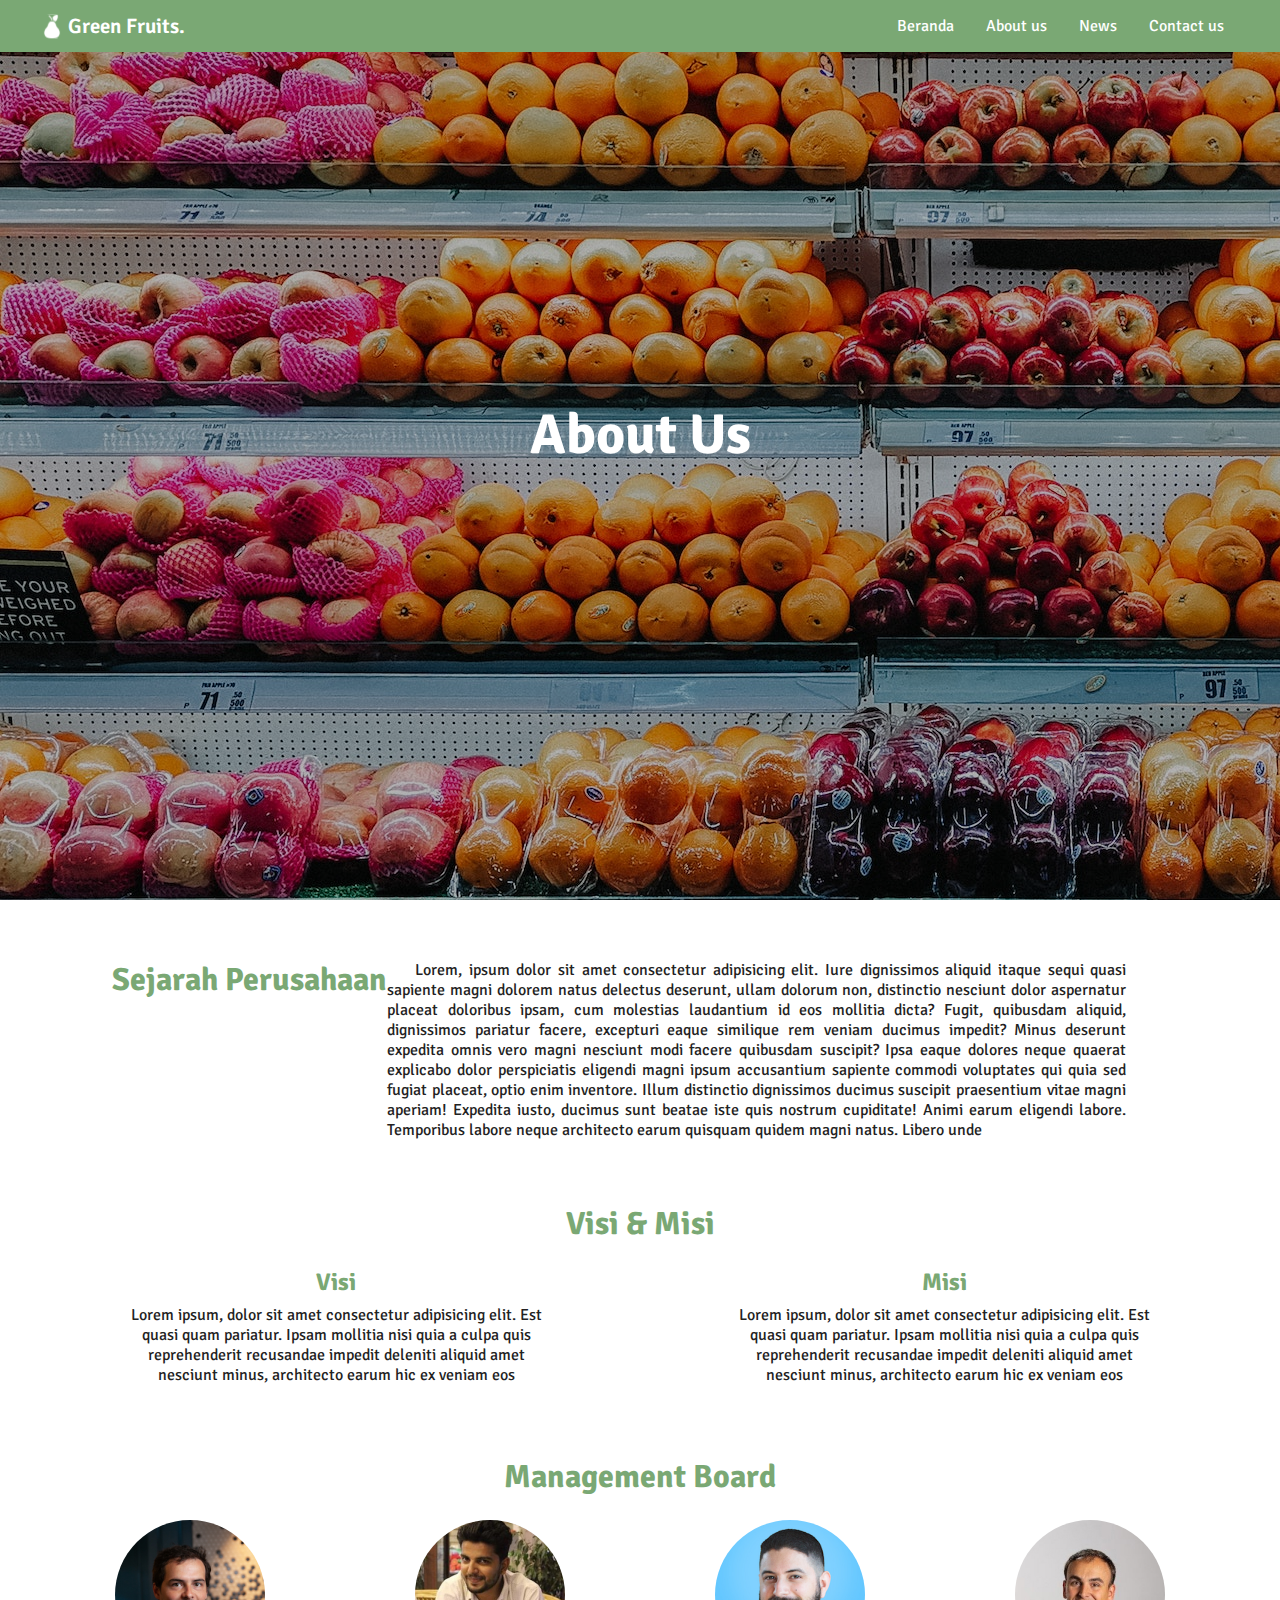
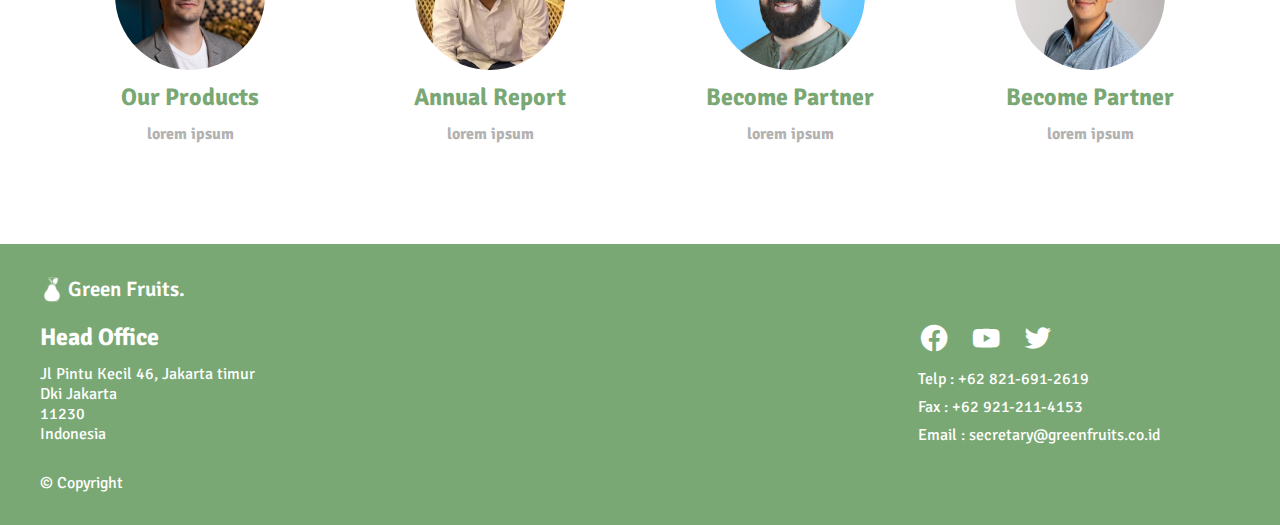
<file: about-us.html>
<!DOCTYPE html>
<html lang="en">
  <head>
    <meta charset="UTF-8" />
    <meta name="viewport" content="width=device-width, initial-scale=1.0" />
    <link rel="shortcut icon" href="img/avocado-green.png" type="image/x-icon" />
    <link rel="stylesheet" href="css/nav-footer.css" />
    <link rel="stylesheet" href="css/about-us.css" />
    <link rel="preconnect" href="https://fonts.googleapis.com" />
    <link rel="preconnect" href="https://fonts.gstatic.com" crossorigin />
    <link href="https://fonts.googleapis.com/css2?family=Signika:wght@300;400;500;600;700&display=swap" rel="stylesheet" />
    <link rel="stylesheet" href="https://cdn.jsdelivr.net/npm/boxicons@latest/css/boxicons.min.css" />
    <title>Green Fruits.</title>
  </head>

  <body>
    <!-- nav start -->
    <nav>
      <div class="container-nav">
        <div class="logo">
          <svg width="24" height="25" viewBox="0 0 24 25" fill="none" xmlns="http://www.w3.org/2000/svg" xmlns:xlink="http://www.w3.org/1999/xlink">
            <rect y="0.570312" width="24" height="24" fill="url(#pattern0)" />
            <defs>
              <pattern id="pattern0" patternContentUnits="objectBoundingBox" width="1" height="1">
                <use xlink:href="#image0_15_293" transform="scale(0.01)" />
              </pattern>
              <image
                id="image0_15_293"
                width="100"
                height="100"
                xlink:href="[data-uri]"
              />
            </defs>
          </svg>
          Green Fruits.
        </div>
        <div class="nav-links">
          <a href="index.html" class="active">Beranda</a>
          <a href="about-us.html">About us</a>
          <a href="news.html">News</a>
          <a href="contact-us.html">Contact us</a>
        </div>
        <button id="hamburgerButton" type="button" aria-label="Navigasi-Button">☰</button>
      </div>
    </nav>
    <!-- nav end -->
    <!-- main start -->
    <main>
      <div class="container-main">
        <!-- hero start-->
        <div class="hero"></div>
        <!-- hero end -->
        <div class="head">
          <div class="heading">
            <h1>About Us</h1>
          </div>
        </div>
        <div class="section-1">
          <div class="heading">
            <h1>Sejarah Perusahaan</h1>
            <p>
              Lorem, ipsum dolor sit amet consectetur adipisicing elit. Iure dignissimos aliquid itaque sequi quasi sapiente magni dolorem natus delectus deserunt, ullam dolorum non, distinctio nesciunt dolor aspernatur placeat doloribus
              ipsam, cum molestias laudantium id eos mollitia dicta? Fugit, quibusdam aliquid, dignissimos pariatur facere, excepturi eaque similique rem veniam ducimus impedit? Minus deserunt expedita omnis vero magni nesciunt modi facere
              quibusdam suscipit? Ipsa eaque dolores neque quaerat explicabo dolor perspiciatis eligendi magni ipsum accusantium sapiente commodi voluptates qui quia sed fugiat placeat, optio enim inventore. Illum distinctio dignissimos
              ducimus suscipit praesentium vitae magni aperiam! Expedita iusto, ducimus sunt beatae iste quis nostrum cupiditate! Animi earum eligendi labore. Temporibus labore neque architecto earum quisquam quidem magni natus. Libero unde
            </p>
          </div>
        </div>
        <div class="section-2">
          <h1>Visi & Misi</h1>
          <div class="body-text">
            <h2>Visi</h2>
            <p>
              Lorem ipsum, dolor sit amet consectetur adipisicing elit. Est quasi quam pariatur. Ipsam mollitia nisi quia a culpa quis reprehenderit recusandae impedit deleniti aliquid amet nesciunt minus, architecto earum hic ex veniam eos
            </p>
          </div>
          <div class="body-text">
            <h2>Misi</h2>
            <p>
              Lorem ipsum, dolor sit amet consectetur adipisicing elit. Est quasi quam pariatur. Ipsam mollitia nisi quia a culpa quis reprehenderit recusandae impedit deleniti aliquid amet nesciunt minus, architecto earum hic ex veniam eos
            </p>
          </div>
        </div>
        <div class="section-3">
          <h1>Management Board</h1>
          <div class="card">
            <div class="icon"><img src="img/Person/person.jpg" alt="Jakob Franci" /></div>
            <h2>Our Products</h2>
            <h4>lorem ipsum</h4>
          </div>
          <div class="card">
            <div class="icon"><img src="img/Person/person (2).jpg" alt="Marcus Levin" /></div>
            <h2>Annual Report</h2>
            <h4>lorem ipsum</h4>
          </div>
          <div class="card">
            <div class="icon"><img src="img/Person/person (3).jpg" alt="Cooper Kenter" /></div>
            <h2>Become Partner</h2>
            <h4>lorem ipsum</h4>
          </div>
          <div class="card">
            <div class="icon"><img src="img/Person/person (4).jpg" alt="Davis Press" /></div>
            <h2>Become Partner</h2>
            <h4>lorem ipsum</h4>
          </div>
        </div>
      </div>
    </main>
    <!-- main end -->
    <!-- footer start -->
    <footer>
      <div class="container-footer">
        <div class="logo">
          <svg width="24" height="25" viewBox="0 0 24 25" fill="none" xmlns="http://www.w3.org/2000/svg" xmlns:xlink="http://www.w3.org/1999/xlink">
            <rect y="0.570312" width="24" height="24" fill="url(#pattern0)" />
            <defs>
              <pattern id="pattern0" patternContentUnits="objectBoundingBox" width="1" height="1">
                <use xlink:href="#image0_15_293" transform="scale(0.01)" />
              </pattern>
              <image
                id="image0_15_293"
                width="100"
                height="100"
                xlink:href="[data-uri]"
              />
            </defs>
          </svg>
          Green Fruits.
        </div>
        <div class="content">
          <div class="text">
            <div class="heading">Head Office</div>
            <p>
              Jl Pintu Kecil 46, Jakarta timur <br />
              Dki Jakarta <br />
              11230 <br />
              Indonesia
            </p>
          </div>
          <div class="contact">
            <div class="body-text">
              <p>Telp : +62 821-691-2619</p>
              <p>Fax : +62 921-211-4153</p>
              <p>Email : secretary@greenfruits.co.id</p>
            </div>
            <div class="media-social">
              <div class="facebook"><i class="bx bxl-facebook-circle"></i></div>
              <div class="youtube"><i class="bx bxl-youtube"></i></div>
              <div class="twitter"><i class="bx bxl-twitter"></i></div>
            </div>
          </div>
        </div>

        <div class="copyright">
          &copy;
          <span>Copyright</span>
        </div>
      </div>
    </footer>
    <!-- footer end -->
  </body>
</html>
</file>
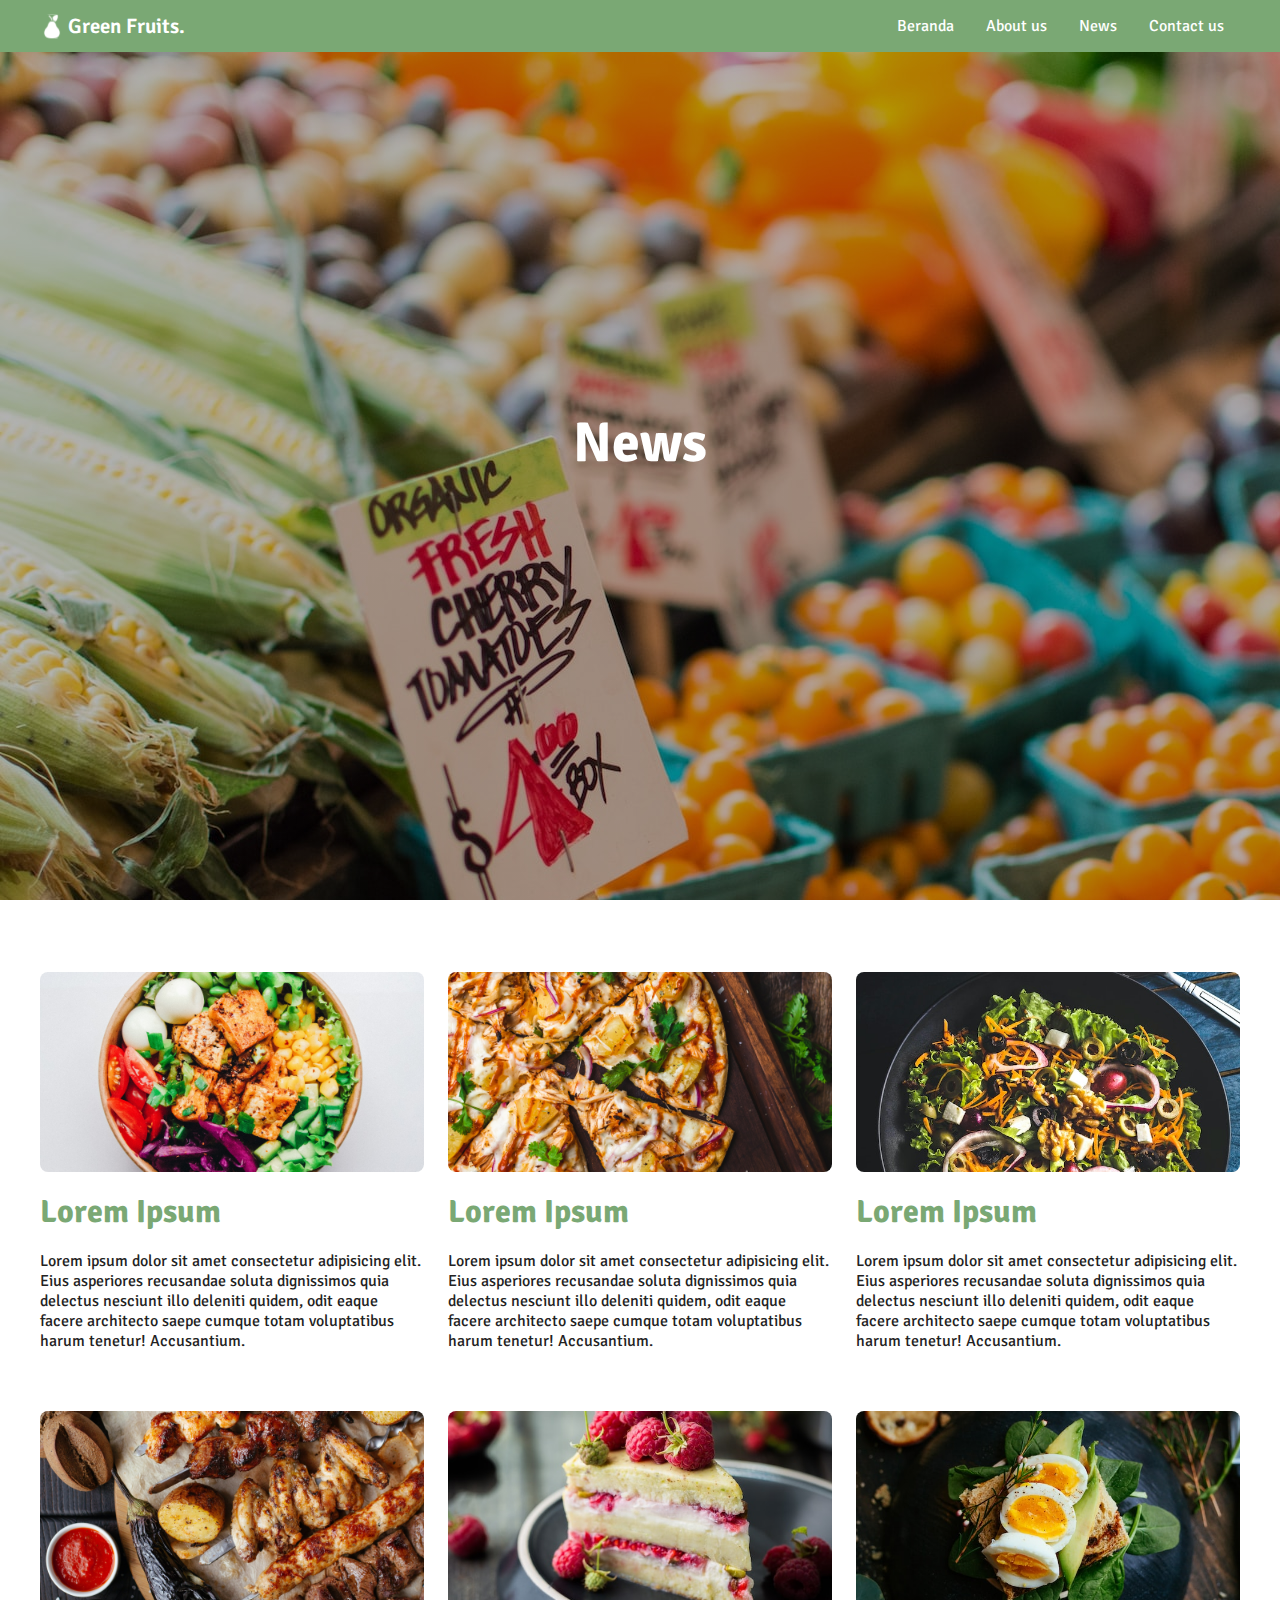
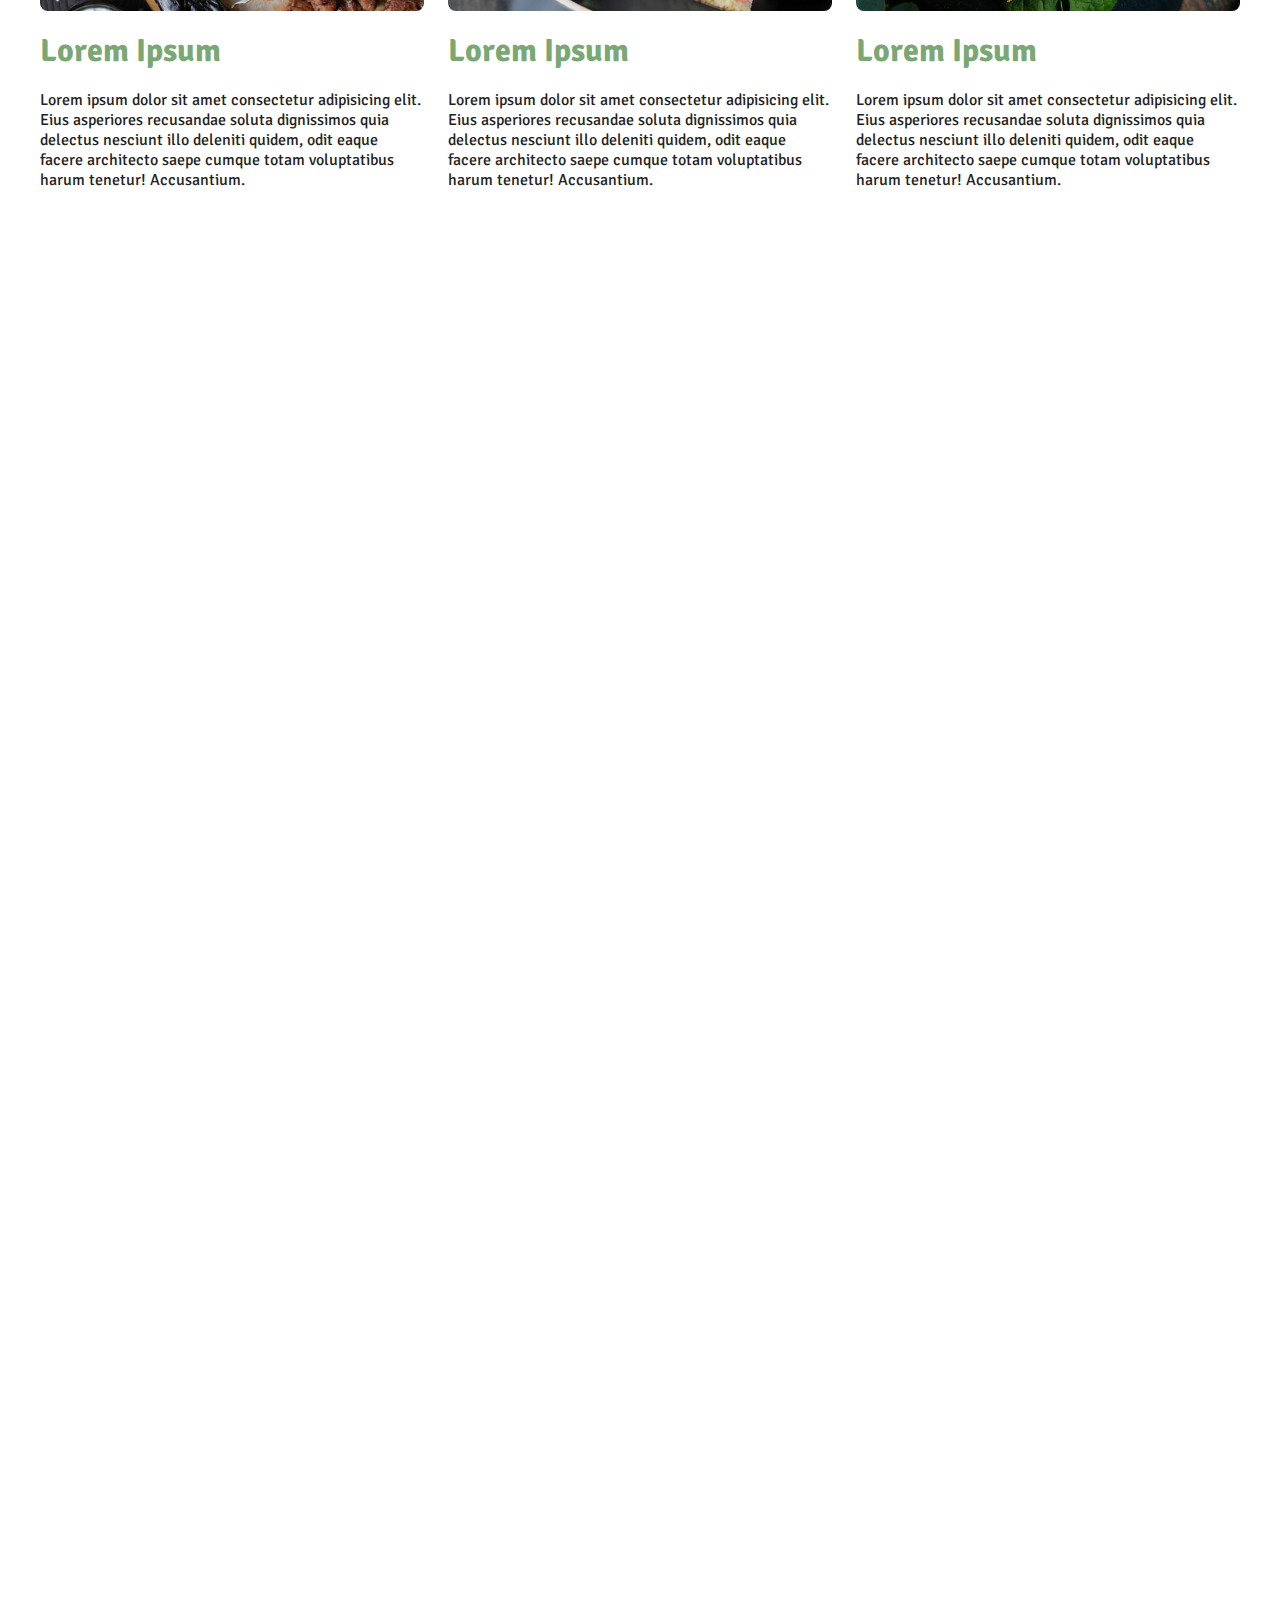
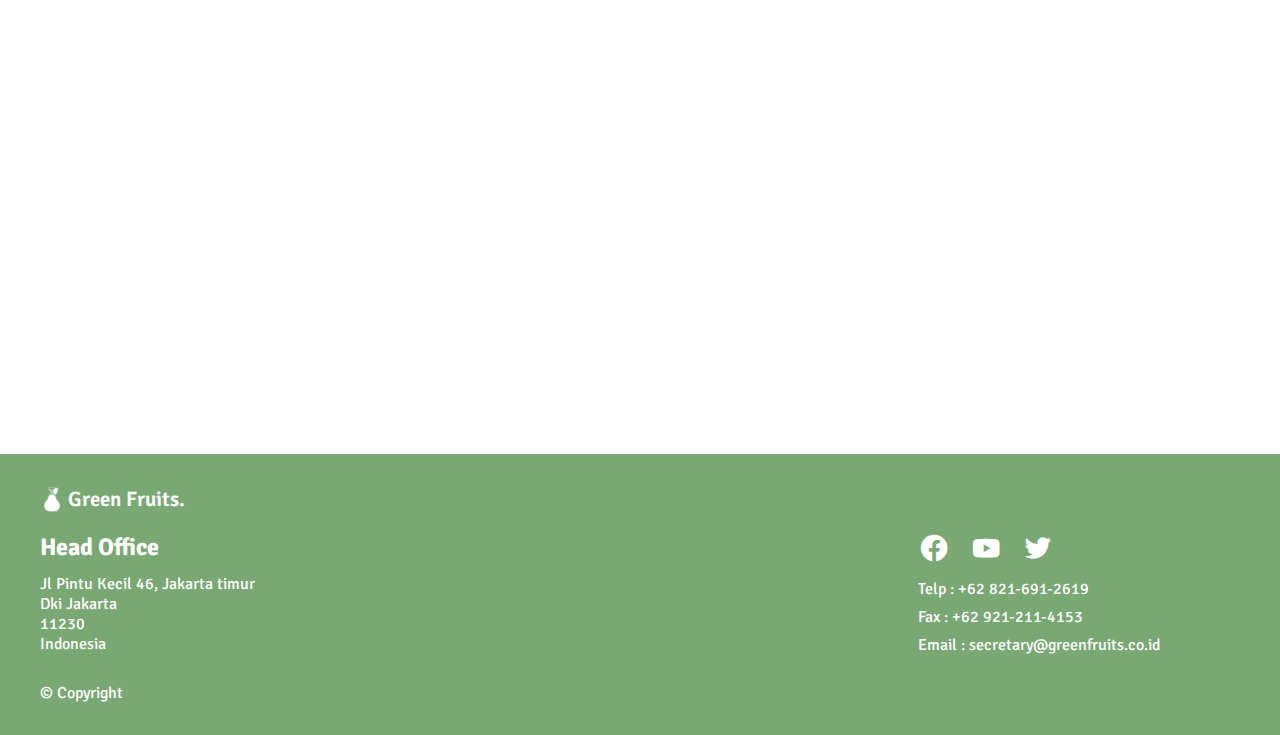
<file: news.html>
<!DOCTYPE html>
<html lang="en">
  <head>
    <meta charset="UTF-8" />
    <meta name="viewport" content="width=device-width, initial-scale=1.0" />
    <link rel="shortcut icon" href="img/avocado-green.png" type="image/x-icon" />
    <link rel="stylesheet" href="css/nav-footer.css" />
    <link rel="stylesheet" href="css/news.css" />
    <link rel="preconnect" href="https://fonts.googleapis.com" />
    <link rel="preconnect" href="https://fonts.gstatic.com" crossorigin />
    <link href="https://fonts.googleapis.com/css2?family=Signika:wght@300;400;500;600;700&display=swap" rel="stylesheet" />
    <link rel="stylesheet" href="https://cdn.jsdelivr.net/npm/boxicons@latest/css/boxicons.min.css" />
    <title>Green Fruits.</title>
  </head>

  <body>
    <!-- nav start -->
    <nav>
      <div class="container-nav">
        <div class="logo">
          <svg width="24" height="25" viewBox="0 0 24 25" fill="none" xmlns="http://www.w3.org/2000/svg" xmlns:xlink="http://www.w3.org/1999/xlink">
            <rect y="0.570312" width="24" height="24" fill="url(#pattern0)" />
            <defs>
              <pattern id="pattern0" patternContentUnits="objectBoundingBox" width="1" height="1">
                <use xlink:href="#image0_15_293" transform="scale(0.01)" />
              </pattern>
              <image
                id="image0_15_293"
                width="100"
                height="100"
                xlink:href="[data-uri]"
              />
            </defs>
          </svg>
          Green Fruits.
        </div>
        <div class="nav-links">
          <a href="index.html" class="active">Beranda</a>
          <a href="about-us.html">About us</a>
          <a href="news.html">News</a>
          <a href="contact-us.html">Contact us</a>
        </div>
        <button id="hamburgerButton" type="button" aria-label="Navigasi-Button">☰</button>
      </div>
    </nav>
    <!-- nav end -->
    <!-- main start -->
    <main>
      <div class="container-main">
        <!-- hero start-->
        <div class="hero"></div>
        <!-- hero end -->
        <div class="head">
          <div class="heading">
            <h1>News</h1>
          </div>
        </div>
        <div class="section-1">
          <div class="card">
            <div class="img"><img src="img/News/card.jpg" alt="card" /></div>
            <h1>Lorem Ipsum</h1>
            <p>
              Lorem ipsum dolor sit amet consectetur adipisicing elit. Eius asperiores recusandae soluta dignissimos quia delectus nesciunt illo deleniti quidem, odit eaque facere architecto saepe cumque totam voluptatibus harum tenetur!
              Accusantium.
            </p>
          </div>
          <div class="card">
            <div class="img"><img src="img/News/card (2).jpg" alt="card" /></div>
            <h1>Lorem Ipsum</h1>
            <p>
              Lorem ipsum dolor sit amet consectetur adipisicing elit. Eius asperiores recusandae soluta dignissimos quia delectus nesciunt illo deleniti quidem, odit eaque facere architecto saepe cumque totam voluptatibus harum tenetur!
              Accusantium.
            </p>
          </div>
          <div class="card">
            <div class="img"><img src="img/News/card (3).jpg" alt="card" /></div>
            <h1>Lorem Ipsum</h1>
            <p>
              Lorem ipsum dolor sit amet consectetur adipisicing elit. Eius asperiores recusandae soluta dignissimos quia delectus nesciunt illo deleniti quidem, odit eaque facere architecto saepe cumque totam voluptatibus harum tenetur!
              Accusantium.
            </p>
          </div>
          <div class="card">
            <div class="img"><img src="img/News/card (4).jpg" alt="card" /></div>
            <h1>Lorem Ipsum</h1>
            <p>
              Lorem ipsum dolor sit amet consectetur adipisicing elit. Eius asperiores recusandae soluta dignissimos quia delectus nesciunt illo deleniti quidem, odit eaque facere architecto saepe cumque totam voluptatibus harum tenetur!
              Accusantium.
            </p>
          </div>
          <div class="card">
            <div class="img"><img src="img/News/card (5).jpg" alt="card" /></div>
            <h1>Lorem Ipsum</h1>
            <p>
              Lorem ipsum dolor sit amet consectetur adipisicing elit. Eius asperiores recusandae soluta dignissimos quia delectus nesciunt illo deleniti quidem, odit eaque facere architecto saepe cumque totam voluptatibus harum tenetur!
              Accusantium.
            </p>
          </div>
          <div class="card">
            <div class="img"><img src="img/News/card (6).jpg" alt="card" /></div>
            <h1>Lorem Ipsum</h1>
            <p>
              Lorem ipsum dolor sit amet consectetur adipisicing elit. Eius asperiores recusandae soluta dignissimos quia delectus nesciunt illo deleniti quidem, odit eaque facere architecto saepe cumque totam voluptatibus harum tenetur!
              Accusantium.
            </p>
          </div>
        </div>
      </div>
    </main>
    <!-- main end -->
    <!-- footer start -->
    <footer>
      <div class="container-footer">
        <div class="logo">
          <svg width="24" height="25" viewBox="0 0 24 25" fill="none" xmlns="http://www.w3.org/2000/svg" xmlns:xlink="http://www.w3.org/1999/xlink">
            <rect y="0.570312" width="24" height="24" fill="url(#pattern0)" />
            <defs>
              <pattern id="pattern0" patternContentUnits="objectBoundingBox" width="1" height="1">
                <use xlink:href="#image0_15_293" transform="scale(0.01)" />
              </pattern>
              <image
                id="image0_15_293"
                width="100"
                height="100"
                xlink:href="[data-uri]"
              />
            </defs>
          </svg>
          Green Fruits.
        </div>
        <div class="content">
          <div class="text">
            <div class="heading">Head Office</div>
            <p>
              Jl Pintu Kecil 46, Jakarta timur <br />
              Dki Jakarta <br />
              11230 <br />
              Indonesia
            </p>
          </div>
          <div class="contact">
            <div class="body-text">
              <p>Telp : +62 821-691-2619</p>
              <p>Fax : +62 921-211-4153</p>
              <p>Email : secretary@greenfruits.co.id</p>
            </div>
            <div class="media-social">
              <div class="facebook"><i class="bx bxl-facebook-circle"></i></div>
              <div class="youtube"><i class="bx bxl-youtube"></i></div>
              <div class="twitter"><i class="bx bxl-twitter"></i></div>
            </div>
          </div>
        </div>

        <div class="copyright">
          &copy;
          <span>Copyright</span>
        </div>
      </div>
    </footer>
    <!-- footer end -->
  </body>
</html>
</file>
<file: css/nav-footer.css>
* {
    margin: 0;
    padding: 0;
    box-sizing: border-box;
    font-family: 'signika', sans-serif;
    color: var(--black);
}

:root {
    --primary: #7AA874;
    --secondary: #B2B2B2;
    --hover: #547D4F;
    --white: #FFFFFF;
    --black: #222222;
}

.nav-links {
    display: none;
}

#hamburgerButton {
    display: block;
    background-color: transparent;
    border: none;
    color: var(--white);
    font-size: 1.4rem;
    padding: 4px 8px;
}

nav {
    position: fixed;
    width: 100%;
}

.container-nav {
    padding: 8px 16px;
    display: flex;
    justify-content: space-between;
    background-color: var(--primary);
}

.logo {
    display: flex;
    align-items: center;
    column-gap: 4px;
    color: var(--white);
    font-weight: 600;
    font-size: 1.3rem;
}

.container-footer {
    display: flex;
    flex-direction: column;
    background-color: var(--primary);
    padding: 32px 16px;
    row-gap: 20px;
    margin-top: 100px;
}

.container-footer .text {
    display: flex;
    flex-direction: column;
    row-gap: 12px;
}

.content {
    display: flex;
    flex-direction: column;
    row-gap: 20px;
}

.text .heading {
    font-weight: bold;
    font-size: 1.5rem;
}

.text .heading,
p {
    color: var(--white);
}

.contact {
    display: flex;
    flex-direction: column;
    row-gap: 12px;
}

.body-text {
    order: 1;
}

.body-text p {
    margin-bottom: 8px;
}

.media-social {
    order: 2;
    display: flex;
    column-gap: 20px;
}

.media-social i {
    color: var(--white);
    font-size: 2rem;
}

.copyright {
    color: var(--white);
}

.copyright span {
    color: var(--white);
}

/* mobile */
@media (min-width: 576px) {
    .container-nav {
        padding: 8px 32px;
    }

    .container-footer {
        padding: 32px 32px;
    }
}

/* tablet */
@media (min-width: 768px) {
    .container-nav {
        padding: 8px 40px;
    }

    .container-footer {
        padding: 32px 40px;
    }
}

/* desktop */
@media (min-width: 992px) {
    .nav-links {
        display: flex;
        justify-content: space-between;
        column-gap: 32px;
        padding: 8px 16px;
    }

    .nav-links a {
        color: var(--white);
        text-decoration: none;
    }

    a:hover {
        color: var(--hover);
    }

    #hamburgerButton {
        display: none;
    }

    .container-nav {
        padding: 8px 40px;
    }

    .container-footer {
        padding: 32px 40px;
    }

    .container-footer .text {
        display: flex;
        flex-direction: column;
        row-gap: 12px;
    }

    .content {
        display: flex;
        flex-direction: row;
        justify-content: space-between;
    }

    .text .heading {
        font-weight: bold;
        font-size: 1.5rem;
    }

    .text .heading,
    p {
        color: var(--white);
    }

    .contact {
        display: flex;
        flex-direction: column;
        row-gap: 12px;
        margin-right: 80px;
    }

    .body-text {
        order: 2;
    }

    .media-social {
        order: 1;
        display: flex;
        column-gap: 20px;
    }

    .media-social i {
        color: var(--white);
        font-size: 2rem;
    }

    .copyright {
        color: var(--white);
    }

    .copyright span {
        color: var(--white);
    }
}

/* Full HD */
@media (min-width: 1400px) {
    .container-nav {
        padding: 8px 60px;
    }

    .container-footer {
        padding: 32px 60px;
    }
}
</file>
<file: css/about-us.css>
* {
    margin: 0;
    padding: 0;
    box-sizing: border-box;
    font-family: 'signika', sans-serif;
    color: var(--black);
}

:root {
    --primary: #7AA874;
    --secondary: #B2B2B2;
    --hover: #547D4F;
    --white: #FFFFFF;
    --black: #222222;
}

.hero {
    background: linear-gradient(0deg, rgba(0, 0, 0, 0.30) 0%, rgba(0, 0, 0, 0.30) 100%), url(../img/banner-about\ us.jpg), lightgray 50% / cover no-repeat;
    position: absolute;
    left: 0;
    right: 0;
    top: 0;
    height: 100vh;
    z-index: -1;
}

.container-main {
    padding: 0 16px;
}

.container-main .head {
    display: flex;
    flex-direction: column;
    justify-content: center;
    text-align: center;
    row-gap: 20px;
    height: 100vh;
    /* background-color: aqua; */
}

.head h1 {
    color: white;
    font-weight: bold;
    font-size: 3.5rem;
    margin-bottom: 32px;
}

.section-1 {
    /* background-color: antiquewhite; */
    display: flex;
    flex-direction: column;
    justify-content: center;
    row-gap: 40px;
    padding-top: 60px;
}

.section-1 .heading {
    display: flex;
    flex-direction: column;
    row-gap: 24px;
}

.section-1 h1 {
    color: var(--primary);
}

.section-1 p {
    color: var(--black);
    text-align: justify;
    text-indent: 28px;
}

.section-2 {
    display: flex;
    flex-direction: column;
    row-gap: 24px;
    padding-top: 64px;
}

.section-2 h1,
h2 {
    color: var(--primary);
}

.section-2 .body-text {
    display: flex;
    flex-direction: column;
    row-gap: 8px;
}

.section-2 p {
    color: var(--black);
}

.section-3 {
    display: flex;
    flex-direction: column;
    justify-content: center;
    align-items: center;
    row-gap: 64px;
    padding-top: 64px;
}

.section-3 h1 {
    color: var(--primary);
}

.section-3 .card {
    display: flex;
    flex-direction: column;
    justify-content: center;
    align-items: center;
    row-gap: 12px;
}

.icon img {
    border-radius: 50%;
}

.card h2 {
    color: var(--primary);
}

.card h4 {
    color: var(--secondary);
}

/* mobile */
@media (min-width: 576px) {
    .container-main {
        padding: 0 32px;
    }
}

/* tablet */
@media (min-width: 768px) {
    .container-nav {
        padding: 8px 40px;
    }
}

/* desktop */
@media (min-width: 992px) {
    .section-1 {
        /* background-color: antiquewhite; */
        display: flex;
        flex-direction: column;
        justify-content: center;
        row-gap: 40px;
        padding-top: 60px;
        padding-left: 80px;
        padding-right: 80px;
    }

    .section-1 .heading {
        display: flex;
        flex-direction: row;
        row-gap: 24px;
    }

    .section-1 p {
        width: 70%;
        text-align: justify;
        text-indent: 28px;
    }

    .section-2 {
        display: grid;
        grid-template-areas:
            "title title"
            "visi misi";
        justify-items: center;
        padding-top: 64px;
    }

    .section-2 h1 {
        grid-area: title;
    }

    .section-2 h1,
    h2 {
        color: var(--primary);
        text-align: center;
    }

    .section-2 .body-text {
        justify-items: center;
        display: flex;
        flex-direction: column;
        align-items: center;
        row-gap: 8px;
        width: 70%;
    }

    .section-2 p {
        color: var(--black);
        text-align: center;
    }

    .section-3 {
        display: grid;
        grid-template-areas: "title title title title";
        justify-items: center;
        padding-top: 64px;
        row-gap: 24px;
    }

    .section-3 h1 {
        color: var(--primary);
        grid-area: title;
    }

    .card .icon {
        display: flex;
        justify-content: center;
    }

    .icon img {
        width: 50%;
        border-radius: 50%;
    }

    .card h4 {
        color: var(--secondary);
        text-align: center;
    }
}

/* Full HD */
@media (min-width: 1400px) {
    .section-1 p {
        width: 60%;
        text-align: justify;
        text-indent: 28px;
    }

    .section-1 .heading {
        display: flex;
        flex-direction: row;
        justify-content: center;
        column-gap: 32px;
    }
}
</file>
<file: css/news.css>
* {
    margin: 0;
    padding: 0;
    box-sizing: border-box;
    font-family: 'signika', sans-serif;
    color: var(--black);
}

:root {
    --primary: #7AA874;
    --secondary: #B2B2B2;
    --hover: #547D4F;
    --white: #FFFFFF;
    --black: #222222;
}

.hero {
    background: linear-gradient(0deg, rgba(0, 0, 0, 0.30) 0%, rgba(0, 0, 0, 0.30) 100%), url(../img/beranda-news.jpg), lightgray 50% / cover no-repeat;
    position: absolute;
    left: 0;
    right: 0;
    top: 0;
    height: 100vh;
    z-index: -1;
}

.container-main {
    padding: 0 16px;
}

.container-main .head {
    display: flex;
    flex-direction: column;
    justify-content: center;
    text-align: center;
    row-gap: 20px;
    height: 100vh;
    /* background-color: aqua; */
}

.head h1 {
    color: white;
    font-weight: bold;
    font-size: 3.5rem;
    margin-bottom: 32px;
}

.section-1 {
    display: grid;
    grid-template-rows: repeat(6, 1fr);
    gap: 24px;
    padding-top: 64px;
}

.section-1 .card {
    display: grid;
    grid-template-rows: 2fr min-content 1fr;
    justify-items: stretch;
    row-gap: 20px;
}

.section-1 .img {
    display: flex;
    flex-direction: row;
    height: 240px;
}

.section-1 img {
    width: 100%;
    object-fit: cover;
    border-radius: 8px;
}

.section-1 h1 {
    color: var(--primary);
}

.section-1 p {
    color: var(--black);
}

/* mobile */
@media (min-width: 576px) {
    .container-main {
        padding: 0 32px;
    }
}

/* tablet */
@media (min-width: 768px) {
    .container-main {
        padding: 8px 40px;
    }

    .section-1 {
        display: grid;
        grid-template-columns: repeat(2, 1fr);
        gap: 24px;
        padding-top: 64px;
    }
}

/* desktop */
@media (min-width: 992px) {
    .container-main {
        padding: 8px 40px;
    }

    .section-1 {
        display: grid;
        grid-template-columns: repeat(3, 1fr);
        row-gap: 60px;
        padding-top: 64px;
    }

    .section-1 .card {
        display: grid;
        grid-template-rows: 1fr min-content;
        justify-items: stretch;
        row-gap: 20px;
    }

    .section-1 .img {
        display: flex;
        flex-direction: row;
        height: 200px;
    }
}

/* Full HD */
@media (min-width: 1400px) {
    .container-main {
        padding: 0 60px;
    }

    .section-1 .img {
        display: flex;
        flex-direction: row;
        height: 240px;
    }
}
</file>
